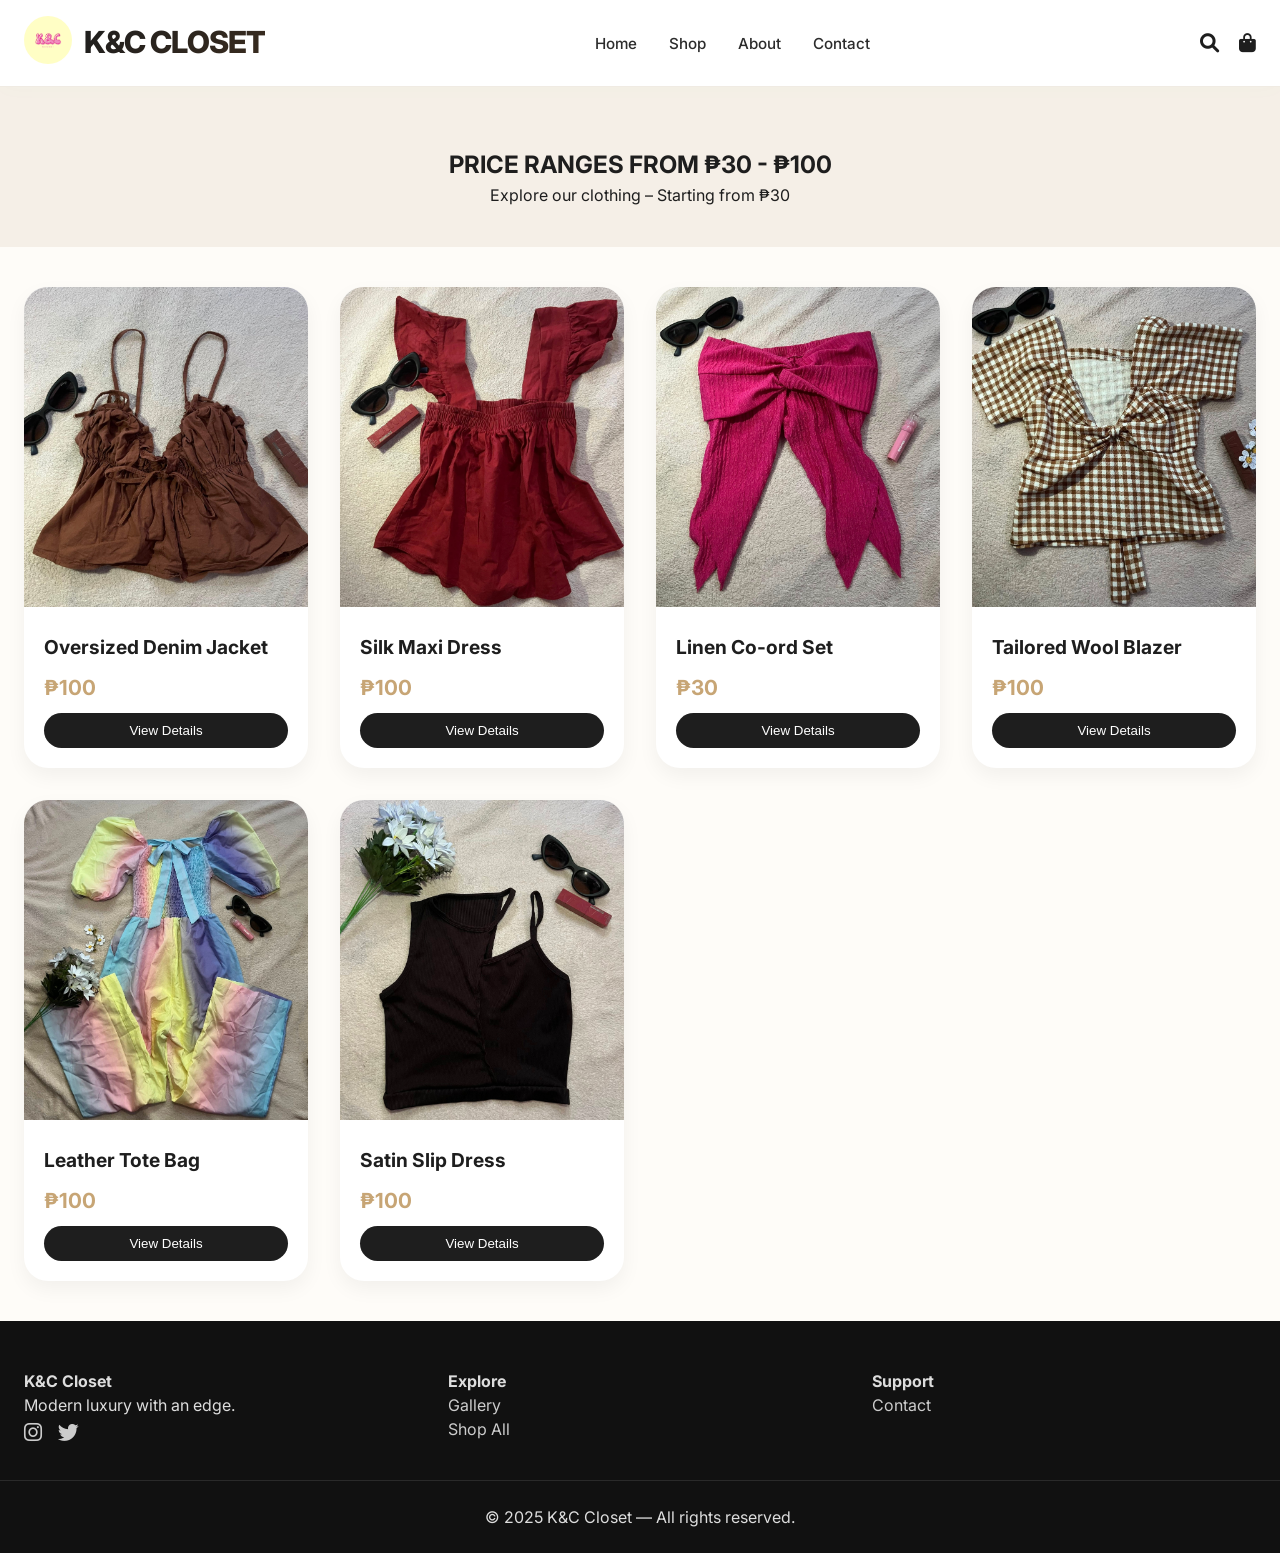
<file: gallery2.html>
<!DOCTYPE html>
<html lang="en">
<head>
  <meta charset="UTF-8">
  <meta name="viewport" content="width=device-width, initial-scale=1.0">
  <title>K&C Closet | Gallery</title>
  <link href="https://fonts.googleapis.com/css2?family=Inter:opsz,wght@14..32,300;400;500;600;700&display=swap" rel="stylesheet">
  <link rel="stylesheet" href="https://cdnjs.cloudflare.com/ajax/libs/font-awesome/6.0.0-beta3/css/all.min.css">
  <link rel="stylesheet" href="style.css">
  <style>
    .gallery-header {
      background: #f5efe7;
      padding: 60px 0 40px;
      text-align: center;
      margin-bottom: 40px;
    }
    .gallery-grid {
      display: grid;
      grid-template-columns: repeat(auto-fill, minmax(280px, 1fr));
      gap: 32px;
      margin: 40px 0;
    }
    .gallery-item {
      background: white;
      border-radius: 24px;
      overflow: hidden;
      box-shadow: 0 8px 20px rgba(0,0,0,0.05);
      transition: transform 0.3s ease;
    }
    .gallery-item:hover {
      transform: translateY(-6px);
    }
    .gallery-item img {
      width: 100%;
      height: 320px;
      object-fit: cover;
    }
    .gallery-info {
      padding: 20px;
    }
    .gallery-info h3 {
      font-size: 1.2rem;
      margin-bottom: 8px;
    }
    .gallery-price {
      font-weight: 700;
      color: #c7a575;
      font-size: 1.3rem;
      margin: 10px 0;
    }
    .btn-gallery {
      background: #1e1e1e;
      color: white;
      border: none;
      padding: 10px 20px;
      border-radius: 40px;
      cursor: pointer;
      font-weight: 500;
      width: 100%;
      transition: 0.2s;
    }
    .btn-gallery:hover {
      background: #3a2c1f;
    }
  </style>
</head>
<body>

<header class="main-header">
  <div class="container header-container">
    <div class="logo-area">
      <div class="logo-photo"><img src="profile.jpg" alt="K&C Closet Logo"></div>
      <span class="brand-name">K&C CLOSET</span>
    </div>
    <nav class="main-nav">
      <ul>
        <li><a href="index.html">Home</a></li>
        <li><a href="shop.html">Shop</a></li>
        <li><a href="about.html">About</a></li>
        <li><a href="contact.html">Contact</a></li>
      </ul>
    </nav>
    <div class="header-icons"><i class="fas fa-search"></i><i class="fas fa-shopping-bag"></i></div>
    <div class="mobile-menu-toggle"><i class="fas fa-bars"></i></div>
  </div>
</header>

<section class="gallery-header">
  <div class="container">
    <h1>PRICE RANGES FROM ₱30 - ₱100 </h1>
    <p>Explore our clothing – Starting from ₱30</p>
  </div>
</section>

<section class="container">
  <div class="gallery-grid">
    <!-- Item 1 -->
    <div class="gallery-item">
      <img src="cloth6.jpg" alt="Urban Jacket">
      <div class="gallery-info">
        <h3>Oversized Denim Jacket</h3>
        <div class="gallery-price">₱100</div>
        <button class="btn-gallery">View Details</button>
      </div>
    </div>
    <!-- Item 2 -->
    <div class="gallery-item">
      <img src="cloth7.jpg" alt="Evening Dress">
      <div class="gallery-info">
        <h3>Silk Maxi Dress</h3>
        <div class="gallery-price">₱100</div>
        <button class="btn-gallery">View Details</button>
      </div>
    </div>
    <!-- Item 3 -->
    <div class="gallery-item">
      <img src="cloth8.jpg" alt="Casual Set">
      <div class="gallery-info">
        <h3>Linen Co-ord Set</h3>
        <div class="gallery-price">₱30</div>
        <button class="btn-gallery">View Details</button>
      </div>
    </div>
    <!-- Item 4 -->
    <div class="gallery-item">
      <img src="cloth9.jpg" alt="Blazer">
      <div class="gallery-info">
        <h3>Tailored Wool Blazer</h3>
        <div class="gallery-price">₱100</div>
        <button class="btn-gallery">View Details</button>
      </div>
    </div>
    <!-- Item 5 -->
    <div class="gallery-item">
      <img src="cloth10.jpg" alt="Tote Bag">
      <div class="gallery-info">
        <h3>Leather Tote Bag</h3>
        <div class="gallery-price">₱100</div>
        <button class="btn-gallery">View Details</button>
      </div>
    </div>
    <!-- Item 6 -->
    <div class="gallery-item">
      <img src="cloth11.jpg" alt="Slip Dress">
      <div class="gallery-info">
        <h3>Satin Slip Dress</h3>
        <div class="gallery-price">₱100</div>
        <button class="btn-gallery">View Details</button>
      </div>
    </div>
  </div>
</section>

<footer class="main-footer">
  <div class="container footer-grid">
    <div class="footer-col"><h4>K&C Closet</h4><p>Modern luxury with an edge.</p><div class="social-icons"><a href="#"><i class="fab fa-instagram"></i></a><a href="#"><i class="fab fa-twitter"></i></a></div></div>
    <div class="footer-col"><h4>Explore</h4><ul><li><a href="gallery.html">Gallery</a></li><li><a href="shop.html">Shop All</a></li></ul></div>
    <div class="footer-col"><h4>Support</h4><ul><li><a href="contact.html">Contact</a></li></ul></div>
  </div>
  <div class="footer-bottom"><p>&copy; 2025 K&C Closet — All rights reserved.</p></div>
</footer>

<script src="script.js"></script>
</body>
</html>
</file>
<file: style.css>
/* RESET & GLOBAL */
* {
  margin: 0;
  padding: 0;
  box-sizing: border-box;
}

body {
  font-family: 'Cabinet Grotesk', 'Inter', sans-serif;
  background-color: #fefcf8;
  color: #1e1e1e;
  line-height: 1.5;
  overflow-x: hidden;
}

.container {
  max-width: 1280px;
  margin: 0 auto;
  padding: 0 24px;
}
/* ===== DARK MODE VARIABLES & STYLES ===== */
:root {
  --bg-primary: #fefcf8;
  --bg-secondary: #ffffff;
  --text-primary: #1e1e1e;
  --text-secondary: #2c2c2c;
  --border-light: #f0ebe3;
  --card-bg: #ffffff;
  --footer-bg: #111;
  --footer-text: #ddd;
  --input-bg: #ffffff;
  --btn-outline-border: #ddd;
  --newsletter-bg: #f5efe7;
}

body.dark {
  --bg-primary: #121212;
  --bg-secondary: #1e1e1e;
  --text-primary: #f0f0f0;
  --text-secondary: #cccccc;
  --border-light: #2a2a2a;
  --card-bg: #1e1e1e;
  --footer-bg: #0a0a0a;
  --footer-text: #aaaaaa;
  --input-bg: #2a2a2a;
  --btn-outline-border: #444;
  --newsletter-bg: #1a1a1a;
}

/* Apply variables */
body {
  background-color: var(--bg-primary);
  color: var(--text-primary);
  transition: background-color 0.3s ease, color 0.3s ease;
}

.main-header {
  background: var(--bg-secondary);
  border-bottom-color: var(--border-light);
}

.category-card, .product-card {
  background: var(--card-bg);
  box-shadow: 0 6px 14px rgba(0,0,0,0.05);
}

.newsletter {
  background: var(--newsletter-bg);
}

.newsletter-form input {
  background: var(--input-bg);
  color: var(--text-primary);
  border: 1px solid var(--border-light);
}

.main-footer {
  background: var(--footer-bg);
  color: var(--footer-text);
}

.footer-col a, .social-icons a {
  color: var(--footer-text);
}

.btn-outline {
  border-color: var(--btn-outline-border);
  color: var(--text-primary);
}

.btn-outline:hover {
  background: var(--text-primary);
  color: var(--bg-primary);
  border-color: var(--text-primary);
}

/* Theme toggle icon */
.theme-toggle {
  cursor: pointer;
  transition: transform 0.2s;
}
.theme-toggle:hover {
  transform: scale(1.1);
}
body.dark .theme-toggle .fa-moon:before {
  content: "\f185"; /* sun icon in dark mode */
}
/* We'll handle icon swap with JS, but this is a fallback */

/* HEADER – MODERN FONT FOR BRAND NAME */
.main-header {
  background: #ffffff;
  box-shadow: 0 2px 20px rgba(22, 219, 81, 0.02);
  position: sticky;
  top: 0;
  z-index: 100;
  backdrop-filter: blur(2px);
  border-bottom: 1px solid #f0ebe3;
}

.header-container {
  display: flex;
  align-items: center;
  justify-content: space-between;
  flex-wrap: wrap;
  padding: 16px 24px;
}

.logo-area {
  display: flex;
  align-items: center;
  gap: 12px;
}

.logo-photo img {
  width: 48px;
  height: 48px;
  border-radius: 50%;
  object-fit: cover;
  transition: transform 0.3s ease;
}

.logo-photo img:hover { transform: scale(1.05); }
@media (max-width: 768px) {
  .main-nav ul {
    display: none;
    flex-direction: column;
    background: var(--bg-secondary);
    position: absolute;
    top: 80px;
    left: 0;
    width: 100%;
    padding: 24px;
    gap: 20px;
    box-shadow: 0 20px 30px rgba(0,0,0,0.05);
    border-radius: 0 0 28px 28px;
    z-index: 99;
  }
  .main-nav ul.show-mobile {
    display: flex;
  }
  .mobile-menu-toggle {
    display: block;
  }
  /* Show theme toggle on mobile, hide search and bag (optional) */
  .header-icons {
    display: flex;
    gap: 16px;
    align-items: center;
  }
  /* You can keep search/bag hidden on mobile if you want, or show them */
  .header-icons .fa-search,
  .header-icons .fa-shopping-bag {
    display: none;  /* hides search + bag on mobile to save space */
  }
  .header-icons .theme-toggle {
    display: flex;
    font-size: 1.3rem;
  }
  .carousel-slide img {
    height: 380px;
  }
  .section-title {
    font-size: 1.8rem;
  }
  .category-grid, .product-grid {
    gap: 20px;
  }
  .newsletter {
    margin: 40px 16px;
  }
  .brand-name {
    font-size: 1.5rem;
  }
}
/* Make theme toggle easier to tap on mobile */
.theme-toggle {
  cursor: pointer;
  transition: transform 0.2s;
  padding: 8px;
  font-size: 1.2rem;
}

@media (max-width: 768px) {
  .theme-toggle {
    padding: 10px;
    font-size: 1.4rem;
  }
}
 /* ===== FEATURED FADE CAROUSEL (MINIMALIST MODERN) ===== */
    .featured-categories {
      padding: 60px 0 40px;
      background: #fafaf9;
    }
    .section-title {
      font-size: 1.8rem;
      font-weight: 500;
      letter-spacing: -0.3px;
      text-align: center;
      margin-bottom: 48px;
      color: #2b2b2b;
      position: relative;
    }
    .section-title:after {
      content: '';
      display: block;
      width: 60px;
      height: 2px;
      background: #c7ad7a;
      margin: 12px auto 0;
    }
    .fade-carousel-wrapper {
      position: relative;
      max-width: 1100px;
      margin: 0 auto;
      border-radius: 28px;
      overflow: hidden;
      box-shadow: 0 20px 35px -12px rgba(0,0,0,0.08);
      background: #ffffff;
    }
    .fade-carousel-container {
      position: relative;
      height: 540px;
      background: #f6f4f0;
    }
    @media (max-width: 768px) {
      .fade-carousel-container { height: 460px; }
    }
    .fade-slide {
      position: absolute;
      top: 0;
      left: 0;
      width: 100%;
      height: 100%;
      opacity: 0;
      transition: opacity 0.7s cubic-bezier(0.25, 0.46, 0.45, 0.94);
      visibility: hidden;
      display: flex;
      flex-direction: column;
      align-items: center;
      justify-content: center;
      text-align: center;
      background: #fff;
    }
    .fade-slide.active {
      opacity: 1;
      visibility: visible;
      z-index: 2;
    }
    .slide-image {
      width: 100%;
      height: 70%;
      overflow: hidden;
    }
    .slide-image img {
      width: 100%;
      height: 100%;
      object-fit: cover;
      transition: transform 0.5s ease;
    }
    .fade-slide:hover .slide-image img {
      transform: scale(1.02);
    }
    .slide-caption {
      padding: 24px 20px 20px;
      background: white;
      width: 50%;
    }
    .slide-caption h3 {
      font-size: 1.7rem;
      font-weight: 500;
      letter-spacing: -0.2px;
      color: #ffffff;
      margin-bottom: 8px;
    }
    .slide-caption p {
      font-size: 0.95rem;
      color: #ebe719;
      font-weight: 400;
    }
    .fade-carousel-btn {
      position: absolute;
      top: 50%;
      transform: translateY(-50%);
      background: rgba(255,255,255,0.9);
      border: none;
      width: 42px;
      height: 42px;
      border-radius: 100px;
      font-size: 1.2rem;
      cursor: pointer;
      backdrop-filter: blur(6px);
      z-index: 20;
      transition: all 0.2s;
      box-shadow: 0 2px 10px rgba(0,0,0,0.05);
      color: #2c2c2c;
    }
    .fade-carousel-btn:hover {
      background: white;
      box-shadow: 0 6px 16px rgba(0,0,0,0.1);
      color: #a57c4c;
    }
    .fade-prev {
      left: 16px;
    }
    .fade-next {
      right: 16px;
    }
    .fade-dots {
      position: absolute;
      bottom: 16px;
      left: 0;
      right: 0;
      display: flex;
      justify-content: center;
      gap: 12px;
      z-index: 15;
    }
    .fade-dot {
      width: 8px;
      height: 8px;
      background: #cccbc8;
      border-radius: 20px;
      cursor: pointer;
      transition: all 0.25s;
    }
    .fade-dot.active {
      background: #a57c4c;
      width: 28px;
    }
/* 🔥 MODERN BRAND NAME STYLING (like Mango Grotesque) */
.brand-name {
  font-family: 'Cabinet Grotesk', 'Inter', sans-serif;
  font-weight: 800;
  font-size: 1.9rem;
  letter-spacing: -0.03em;
  background: linear-gradient(135deg, #1e1e1e 0%, #3a2c1f 100%);
  background-clip: text;
  -webkit-background-clip: text;
  color: transparent;
  text-transform: uppercase;
  transition: 0.2s;
}

.main-nav ul {
  display: flex;
  gap: 32px;
  list-style: none;
}

.main-nav a {
  text-decoration: none;
  font-weight: 500;
  color: #2c2c2c;
  transition: 0.2s;
  font-size: 0.95rem;
}

.main-nav a:hover, .main-nav a.active { color: #c7a575; border-bottom: 2px solid #c7a575; padding-bottom: 4px; }

.header-icons {
  display: flex;
  gap: 20px;
  font-size: 1.2rem;
  cursor: pointer;
}

.mobile-menu-toggle { display: none; font-size: 1.5rem; cursor: pointer; }
.facebook-gallery {
  display: grid;
  grid-template-columns: repeat(auto-fill, minmax(280px, 1fr));
  gap: 1.5rem;
  margin-top: 2rem;
}

.facebook-post {
  background: #fff;
  border-radius: 8px;
  overflow: hidden;
  box-shadow: 0 4px 12px rgba(0,0,0,0.1);
  transition: transform 0.2s ease;
}

.facebook-post:hover {
  transform: translateY(-5px);
}

.facebook-post img {
  width: 100%;
  height: 250px;
  object-fit: cover;
  display: block;
}

.post-caption {
  padding: 1rem;
}

.post-caption p {
  font-size: 0.9rem;
  line-height: 1.4;
  color: #333;
  margin-bottom: 0.75rem;
}

.post-date {
  font-size: 0.75rem;
  color: #777;
  margin-bottom: 0.5rem;
}

.read-more {
  display: inline-block;
  font-size: 0.85rem;
  color: #000;
  font-weight: 600;
  text-decoration: none;
}
/* CAROUSEL */
.hero-carousel { margin: 0 0 40px 0; }
.carousel-container { position: relative; overflow: hidden; border-radius: 24px; margin: 20px auto; max-width: 600px; box-shadow: 0 20px 35px -12px rgba(0,0,0,0.1); }
.carousel-slides { display: flex; transition: transform 0.5s cubic-bezier(0.2, 0.9, 0.4, 1.1); will-change: transform; }
.carousel-slide { flex: 0 0 100%; position: relative; }
.carousel-slide img { width: 100%; height: 550px; object-fit: cover; display: block; }
.slide-caption { position: absolute; bottom: 15%; left: 8%; background: rgba(0,0,0,0.5); backdrop-filter: blur(6px); padding: 1rem 2rem; border-radius: 60px; color: white; font-weight: 600; }
.carousel-btn { position: absolute; top: 50%; transform: translateY(-50%); background: rgba(255,255,255,0.85); border: none; width: 44px; height: 44px; border-radius: 60px; cursor: pointer; font-size: 1.3rem; transition: 0.2s; }
.prev-btn { left: 20px; }
.next-btn { right: 20px; }
.carousel-btn:hover { background: white; box-shadow: 0 4px 12px rgba(0,0,0,0.1); }
.carousel-dots { position: absolute; bottom: 20px; left: 0; right: 0; display: flex; justify-content: center; gap: 12px; }
.dot { width: 10px; height: 10px; background: rgba(255,255,255,0.5); border-radius: 50%; cursor: pointer; transition: 0.2s; }
.dot.active { background: white; width: 28px; border-radius: 12px; }

/* SECTIONS */
.section-title { font-size: 2rem; font-weight: 600; margin-bottom: 32px; letter-spacing: -0.01em; text-align: center; }
.category-grid, .product-grid { display: grid; grid-template-columns: repeat(auto-fill, minmax(280px, 1fr)); gap: 32px; margin: 48px 0; }
.category-card { background: #fff; border-radius: 28px; overflow: hidden; transition: all 0.3s ease; box-shadow: 0 6px 14px rgba(0,0,0,0.02); }
.category-card img { width: 100%; height: 280px; object-fit: cover; transition: transform 0.5s ease; }
.category-card:hover img { transform: scale(1.03); }
.category-card h3, .category-card p { padding: 12px 20px 0; }
.product-card { background: white; border-radius: 24px; padding: 16px; transition: 0.25s ease; box-shadow: 0 4px 12px rgba(0,0,0,0.02); }
.product-card:hover { transform: translateY(-6px); box-shadow: 0 20px 30px -12px rgba(0,0,0,0.1); }
.product-img { border-radius: 20px; overflow: hidden; margin-bottom: 16px; }
.product-img img { width: 100%; height: 320px; object-fit: cover; transition: transform 0.4s; }
.product-card:hover .product-img img { transform: scale(1.04); }
.price { font-weight: 600; color: #c7a575; margin: 8px 0; }
.btn-outline { background: none; border: 1px solid #ddd; padding: 10px 16px; border-radius: 40px; font-weight: 500; cursor: pointer; transition: all 0.2s; width: 100%; }
.btn-outline:hover { background: #1e1e1e; color: white; border-color: #1e1e1e; }

.newsletter { background: #f5efe7; border-radius: 48px; margin: 70px 24px; padding: 56px 24px; text-align: center; }
.newsletter-form { display: flex; gap: 12px; justify-content: center; flex-wrap: wrap; margin-top: 24px; }
.newsletter-form input { padding: 14px 20px; border-radius: 60px; border: none; width: 280px; background: white; }
.newsletter-form button { background: #1e1e1e; color: white; border: none; padding: 14px 32px; border-radius: 60px; font-weight: 600; cursor: pointer; transition: 0.2s; }

/* FOOTER */
.main-footer { background: #111; color: #ddd; padding: 48px 0 24px; margin-top: 40px; }
.footer-grid { display: grid; grid-template-columns: repeat(auto-fit, minmax(200px,1fr)); gap: 40px; }
.footer-col ul { list-style: none; }
.footer-col a { color: #ccc; text-decoration: none; }
.social-icons a { color: #ccc; margin-right: 16px; font-size: 1.3rem; }
.footer-bottom { text-align: center; border-top: 1px solid #2a2a2a; padding-top: 24px; margin-top: 32px; }

/* ANIMATIONS */
.fade-up { opacity: 0; transform: translateY(30px); animation: fadeUp 0.8s forwards; }
@keyframes fadeUp { to { opacity: 1; transform: translateY(0); } }
.delay-1 { animation-delay: 0.1s; }
.delay-2 { animation-delay: 0.2s; }
.delay-3 { animation-delay: 0.35s; }

/* RESPONSIVE */
@media (max-width: 768px) {
  .main-nav ul { display: none; flex-direction: column; background: white; position: absolute; top: 80px; left: 0; width: 100%; padding: 24px; gap: 20px; box-shadow: 0 20px 30px rgba(0,0,0,0.05); border-radius: 0 0 28px 28px; z-index: 99; }
  .main-nav ul.show-mobile { display: flex; }
  .mobile-menu-toggle { display: block; }
  .header-icons { display: none; }
  .carousel-slide img { height: 380px; }
  .section-title { font-size: 1.8rem; }
  .category-grid, .product-grid { gap: 20px; }
  .newsletter { margin: 40px 16px; }
  .brand-name { font-size: 1.5rem; }
}

@media (max-width: 480px) {
  .carousel-slide img { height: 280px; }
  .brand-name { font-size: 1.2rem; }
}

/* ADDITIONAL PAGE STYLES */
.page-header { background: #f5efe7; padding: 60px 0; text-align: center; margin-bottom: 40px; }
.about-grid { display: grid; grid-template-columns: 1fr 1fr; gap: 48px; align-items: center; }
.about-grid img { width: 100%; border-radius: 28px; }
.contact-wrapper { display: grid; grid-template-columns: 1fr 1fr; gap: 48px; }
.contact-info i { width: 30px; color: #c7a575; }
.contact-form input, .contact-form textarea { width: 100%; padding: 14px; margin-bottom: 20px; border: 1px solid #e0e0e0; border-radius: 16px; }
.btn-primary { background: #1e1e1e; color: white; border: none; padding: 14px 28px; border-radius: 40px; font-weight: 600; cursor: pointer; }
@media (max-width: 768px) { .about-grid, .contact-wrapper { grid-template-columns: 1fr; } }
</file>
